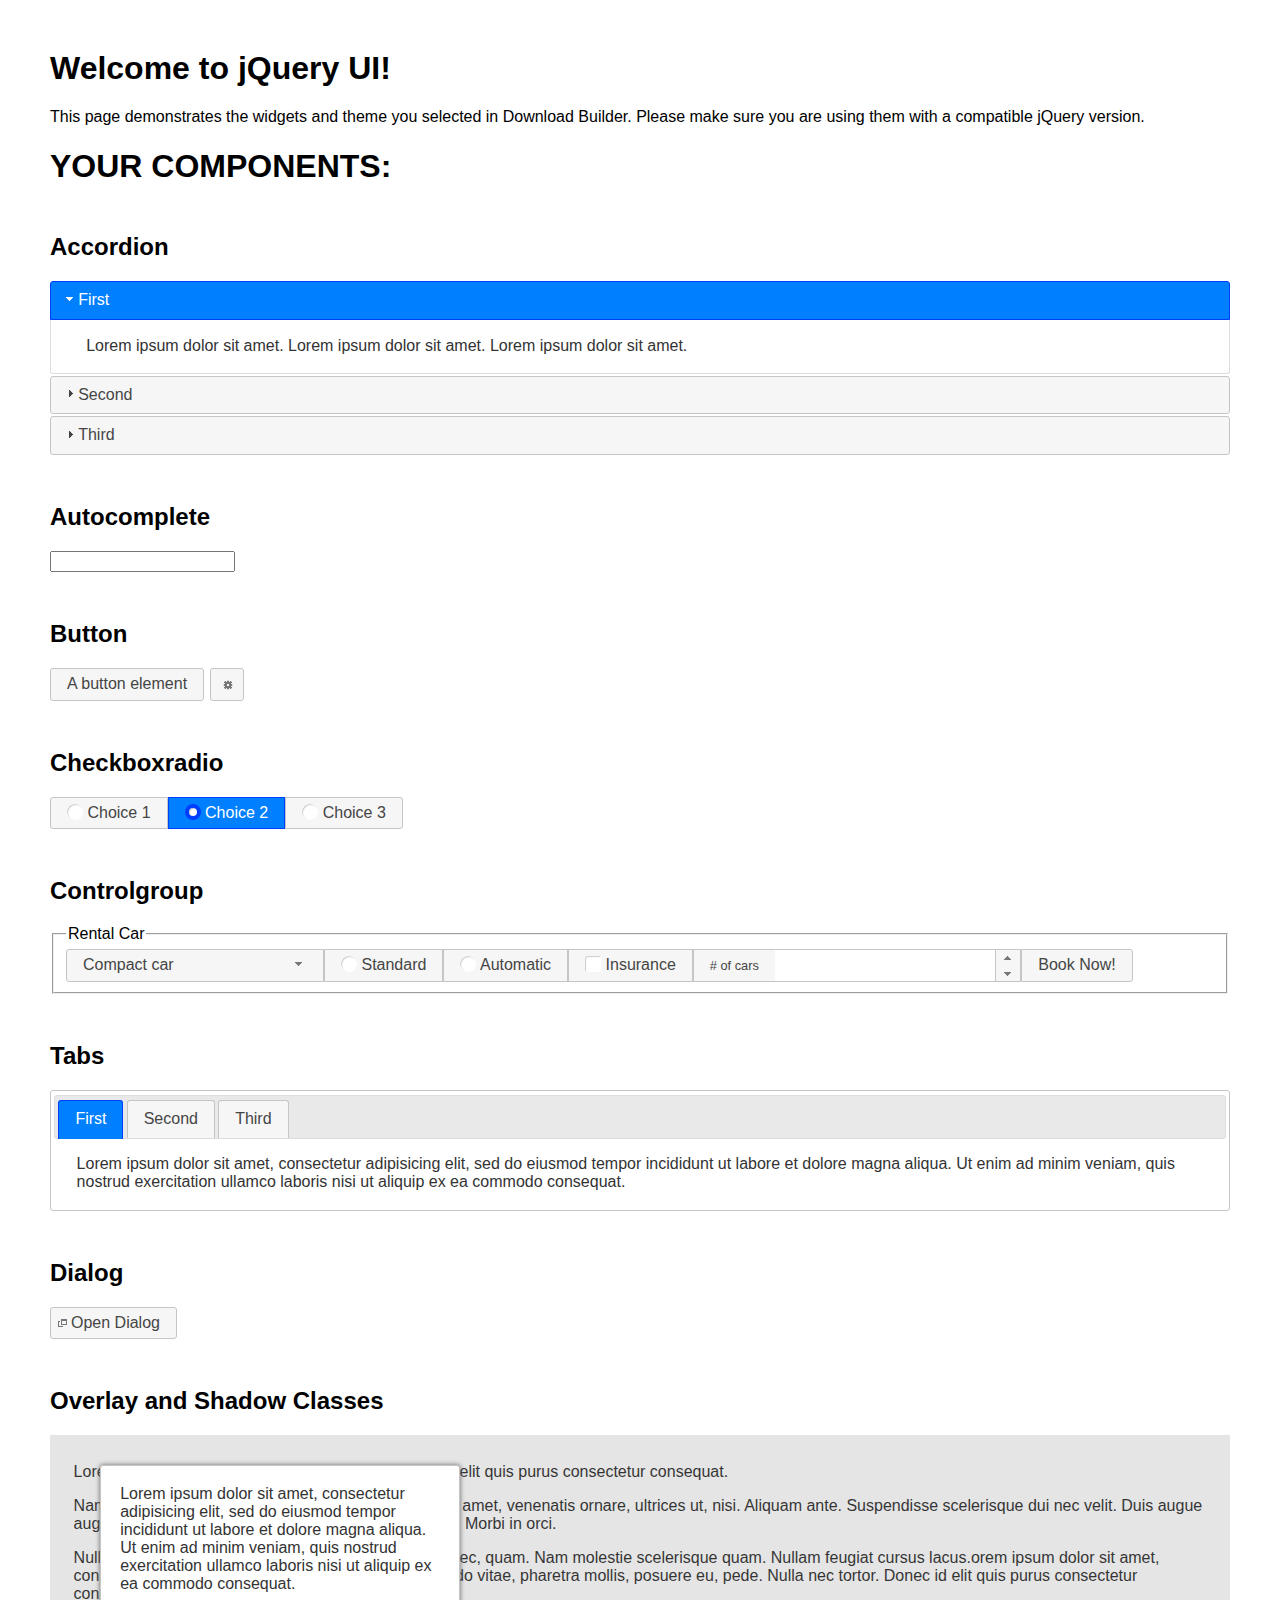
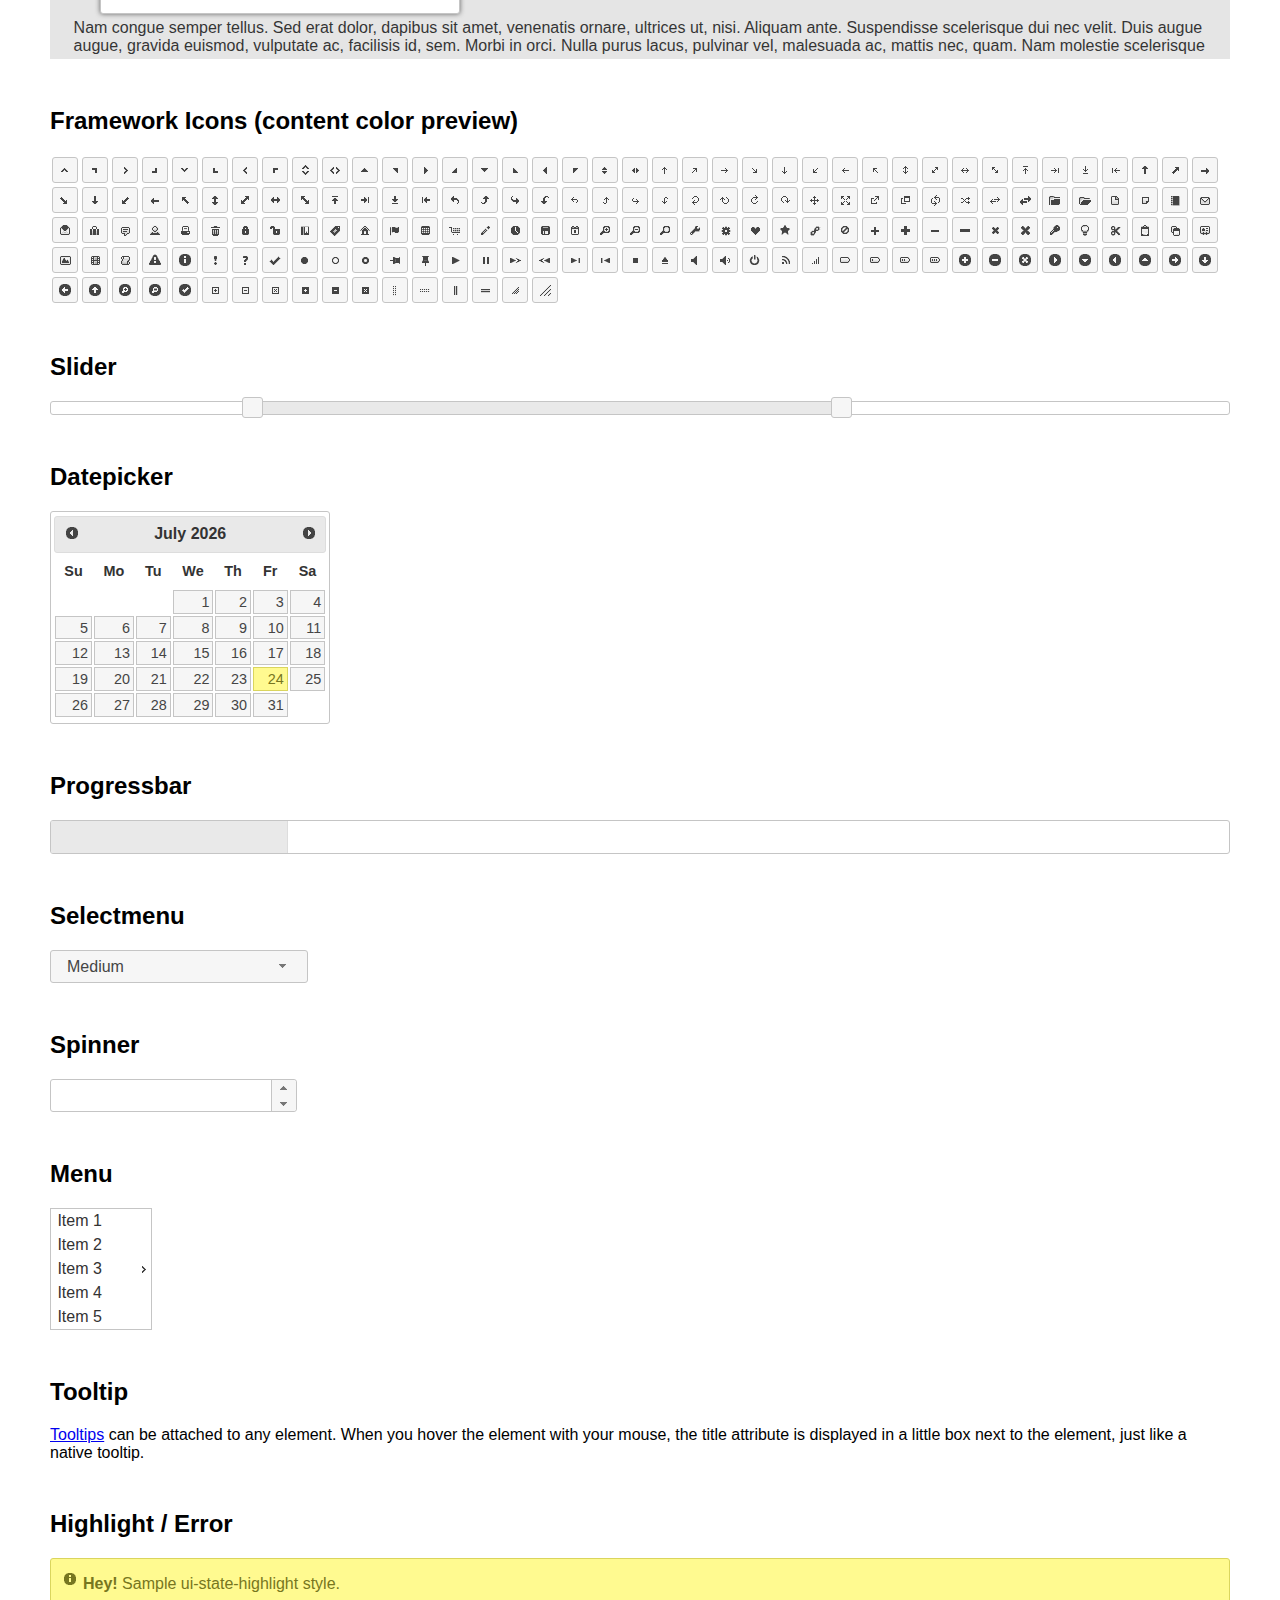
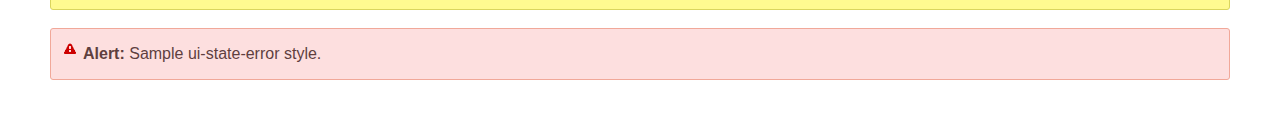
<file: assets/plugins/jquery-ui-1.12.1.custom/index.html>
<!doctype html>
<html lang="us">
<head>
	<meta charset="utf-8">
	<title>jQuery UI Example Page</title>
	<link href="jquery-ui.css" rel="stylesheet">
	<style>
	body{
		font-family: "Trebuchet MS", sans-serif;
		margin: 50px;
	}
	.demoHeaders {
		margin-top: 2em;
	}
	#dialog-link {
		padding: .4em 1em .4em 20px;
		text-decoration: none;
		position: relative;
	}
	#dialog-link span.ui-icon {
		margin: 0 5px 0 0;
		position: absolute;
		left: .2em;
		top: 50%;
		margin-top: -8px;
	}
	#icons {
		margin: 0;
		padding: 0;
	}
	#icons li {
		margin: 2px;
		position: relative;
		padding: 4px 0;
		cursor: pointer;
		float: left;
		list-style: none;
	}
	#icons span.ui-icon {
		float: left;
		margin: 0 4px;
	}
	.fakewindowcontain .ui-widget-overlay {
		position: absolute;
	}
	select {
		width: 200px;
	}
	</style>
</head>
<body>

<h1>Welcome to jQuery UI!</h1>

<div class="ui-widget">
	<p>This page demonstrates the widgets and theme you selected in Download Builder. Please make sure you are using them with a compatible jQuery version.</p>
</div>

<h1>YOUR COMPONENTS:</h1>


<!-- Accordion -->
<h2 class="demoHeaders">Accordion</h2>
<div id="accordion">
	<h3>First</h3>
	<div>Lorem ipsum dolor sit amet. Lorem ipsum dolor sit amet. Lorem ipsum dolor sit amet.</div>
	<h3>Second</h3>
	<div>Phasellus mattis tincidunt nibh.</div>
	<h3>Third</h3>
	<div>Nam dui erat, auctor a, dignissim quis.</div>
</div>



<!-- Autocomplete -->
<h2 class="demoHeaders">Autocomplete</h2>
<div>
	<input id="autocomplete" title="type &quot;a&quot;">
</div>



<!-- Button -->
<h2 class="demoHeaders">Button</h2>
<button id="button">A button element</button>
<button id="button-icon">An icon-only button</button>



<!-- Checkboxradio -->
<h2 class="demoHeaders">Checkboxradio</h2>
<form style="margin-top: 1em;">
	<div id="radioset">
		<input type="radio" id="radio1" name="radio"><label for="radio1">Choice 1</label>
		<input type="radio" id="radio2" name="radio" checked="checked"><label for="radio2">Choice 2</label>
		<input type="radio" id="radio3" name="radio"><label for="radio3">Choice 3</label>
	</div>
</form>



<!-- Controlgroup -->
<h2 class="demoHeaders">Controlgroup</h2>
<fieldset>
	<legend>Rental Car</legend>
	<div id="controlgroup">
		<select id="car-type">
			<option>Compact car</option>
			<option>Midsize car</option>
			<option>Full size car</option>
			<option>SUV</option>
			<option>Luxury</option>
			<option>Truck</option>
			<option>Van</option>
		</select>
		<label for="transmission-standard">Standard</label>
		<input type="radio" name="transmission" id="transmission-standard">
		<label for="transmission-automatic">Automatic</label>
		<input type="radio" name="transmission" id="transmission-automatic">
		<label for="insurance">Insurance</label>
		<input type="checkbox" name="insurance" id="insurance">
		<label for="horizontal-spinner" class="ui-controlgroup-label"># of cars</label>
		<input id="horizontal-spinner" class="ui-spinner-input">
		<button>Book Now!</button>
	</div>
</fieldset>



<!-- Tabs -->
<h2 class="demoHeaders">Tabs</h2>
<div id="tabs">
	<ul>
		<li><a href="#tabs-1">First</a></li>
		<li><a href="#tabs-2">Second</a></li>
		<li><a href="#tabs-3">Third</a></li>
	</ul>
	<div id="tabs-1">Lorem ipsum dolor sit amet, consectetur adipisicing elit, sed do eiusmod tempor incididunt ut labore et dolore magna aliqua. Ut enim ad minim veniam, quis nostrud exercitation ullamco laboris nisi ut aliquip ex ea commodo consequat.</div>
	<div id="tabs-2">Phasellus mattis tincidunt nibh. Cras orci urna, blandit id, pretium vel, aliquet ornare, felis. Maecenas scelerisque sem non nisl. Fusce sed lorem in enim dictum bibendum.</div>
	<div id="tabs-3">Nam dui erat, auctor a, dignissim quis, sollicitudin eu, felis. Pellentesque nisi urna, interdum eget, sagittis et, consequat vestibulum, lacus. Mauris porttitor ullamcorper augue.</div>
</div>



<h2 class="demoHeaders">Dialog</h2>
<p>
	<button id="dialog-link" class="ui-button ui-corner-all ui-widget">
		<span class="ui-icon ui-icon-newwin"></span>Open Dialog
	</button>
</p>

<h2 class="demoHeaders">Overlay and Shadow Classes</h2>
<div style="position: relative; width: 96%; height: 200px; padding:1% 2%; overflow:hidden;" class="fakewindowcontain">
	<p>Lorem ipsum dolor sit amet,  Nulla nec tortor. Donec id elit quis purus consectetur consequat. </p><p>Nam congue semper tellus. Sed erat dolor, dapibus sit amet, venenatis ornare, ultrices ut, nisi. Aliquam ante. Suspendisse scelerisque dui nec velit. Duis augue augue, gravida euismod, vulputate ac, facilisis id, sem. Morbi in orci. </p><p>Nulla purus lacus, pulvinar vel, malesuada ac, mattis nec, quam. Nam molestie scelerisque quam. Nullam feugiat cursus lacus.orem ipsum dolor sit amet, consectetur adipiscing elit. Donec libero risus, commodo vitae, pharetra mollis, posuere eu, pede. Nulla nec tortor. Donec id elit quis purus consectetur consequat. </p><p>Nam congue semper tellus. Sed erat dolor, dapibus sit amet, venenatis ornare, ultrices ut, nisi. Aliquam ante. Suspendisse scelerisque dui nec velit. Duis augue augue, gravida euismod, vulputate ac, facilisis id, sem. Morbi in orci. Nulla purus lacus, pulvinar vel, malesuada ac, mattis nec, quam. Nam molestie scelerisque quam. </p><p>Nullam feugiat cursus lacus.orem ipsum dolor sit amet, consectetur adipiscing elit. Donec libero risus, commodo vitae, pharetra mollis, posuere eu, pede. Nulla nec tortor. Donec id elit quis purus consectetur consequat. Nam congue semper tellus. Sed erat dolor, dapibus sit amet, venenatis ornare, ultrices ut, nisi. Aliquam ante. </p><p>Suspendisse scelerisque dui nec velit. Duis augue augue, gravida euismod, vulputate ac, facilisis id, sem. Morbi in orci. Nulla purus lacus, pulvinar vel, malesuada ac, mattis nec, quam. Nam molestie scelerisque quam. Nullam feugiat cursus lacus.orem ipsum dolor sit amet, consectetur adipiscing elit. Donec libero risus, commodo vitae, pharetra mollis, posuere eu, pede. Nulla nec tortor. Donec id elit quis purus consectetur consequat. Nam congue semper tellus. Sed erat dolor, dapibus sit amet, venenatis ornare, ultrices ut, nisi. </p>

	<!-- ui-dialog -->
	<div class="ui-widget-overlay ui-front"></div>
	<div style="position: absolute; width: 320px; left: 50px; top: 30px; padding: 1.2em" class="ui-widget ui-front ui-widget-content ui-corner-all ui-widget-shadow">
		Lorem ipsum dolor sit amet, consectetur adipisicing elit, sed do eiusmod tempor incididunt ut labore et dolore magna aliqua. Ut enim ad minim veniam, quis nostrud exercitation ullamco laboris nisi ut aliquip ex ea commodo consequat.
	</div>

</div>

<!-- ui-dialog -->
<div id="dialog" title="Dialog Title">
	<p>Lorem ipsum dolor sit amet, consectetur adipisicing elit, sed do eiusmod tempor incididunt ut labore et dolore magna aliqua. Ut enim ad minim veniam, quis nostrud exercitation ullamco laboris nisi ut aliquip ex ea commodo consequat.</p>
</div>



<h2 class="demoHeaders">Framework Icons (content color preview)</h2>
<ul id="icons" class="ui-widget ui-helper-clearfix">
	<li class="ui-state-default ui-corner-all" title=".ui-icon-caret-1-n"><span class="ui-icon ui-icon-caret-1-n"></span></li>
	<li class="ui-state-default ui-corner-all" title=".ui-icon-caret-1-ne"><span class="ui-icon ui-icon-caret-1-ne"></span></li>
	<li class="ui-state-default ui-corner-all" title=".ui-icon-caret-1-e"><span class="ui-icon ui-icon-caret-1-e"></span></li>
	<li class="ui-state-default ui-corner-all" title=".ui-icon-caret-1-se"><span class="ui-icon ui-icon-caret-1-se"></span></li>
	<li class="ui-state-default ui-corner-all" title=".ui-icon-caret-1-s"><span class="ui-icon ui-icon-caret-1-s"></span></li>
	<li class="ui-state-default ui-corner-all" title=".ui-icon-caret-1-sw"><span class="ui-icon ui-icon-caret-1-sw"></span></li>
	<li class="ui-state-default ui-corner-all" title=".ui-icon-caret-1-w"><span class="ui-icon ui-icon-caret-1-w"></span></li>
	<li class="ui-state-default ui-corner-all" title=".ui-icon-caret-1-nw"><span class="ui-icon ui-icon-caret-1-nw"></span></li>
	<li class="ui-state-default ui-corner-all" title=".ui-icon-caret-2-n-s"><span class="ui-icon ui-icon-caret-2-n-s"></span></li>
	<li class="ui-state-default ui-corner-all" title=".ui-icon-caret-2-e-w"><span class="ui-icon ui-icon-caret-2-e-w"></span></li>
	<li class="ui-state-default ui-corner-all" title=".ui-icon-triangle-1-n"><span class="ui-icon ui-icon-triangle-1-n"></span></li>
	<li class="ui-state-default ui-corner-all" title=".ui-icon-triangle-1-ne"><span class="ui-icon ui-icon-triangle-1-ne"></span></li>
	<li class="ui-state-default ui-corner-all" title=".ui-icon-triangle-1-e"><span class="ui-icon ui-icon-triangle-1-e"></span></li>
	<li class="ui-state-default ui-corner-all" title=".ui-icon-triangle-1-se"><span class="ui-icon ui-icon-triangle-1-se"></span></li>
	<li class="ui-state-default ui-corner-all" title=".ui-icon-triangle-1-s"><span class="ui-icon ui-icon-triangle-1-s"></span></li>
	<li class="ui-state-default ui-corner-all" title=".ui-icon-triangle-1-sw"><span class="ui-icon ui-icon-triangle-1-sw"></span></li>
	<li class="ui-state-default ui-corner-all" title=".ui-icon-triangle-1-w"><span class="ui-icon ui-icon-triangle-1-w"></span></li>
	<li class="ui-state-default ui-corner-all" title=".ui-icon-triangle-1-nw"><span class="ui-icon ui-icon-triangle-1-nw"></span></li>
	<li class="ui-state-default ui-corner-all" title=".ui-icon-triangle-2-n-s"><span class="ui-icon ui-icon-triangle-2-n-s"></span></li>
	<li class="ui-state-default ui-corner-all" title=".ui-icon-triangle-2-e-w"><span class="ui-icon ui-icon-triangle-2-e-w"></span></li>
	<li class="ui-state-default ui-corner-all" title=".ui-icon-arrow-1-n"><span class="ui-icon ui-icon-arrow-1-n"></span></li>
	<li class="ui-state-default ui-corner-all" title=".ui-icon-arrow-1-ne"><span class="ui-icon ui-icon-arrow-1-ne"></span></li>
	<li class="ui-state-default ui-corner-all" title=".ui-icon-arrow-1-e"><span class="ui-icon ui-icon-arrow-1-e"></span></li>
	<li class="ui-state-default ui-corner-all" title=".ui-icon-arrow-1-se"><span class="ui-icon ui-icon-arrow-1-se"></span></li>
	<li class="ui-state-default ui-corner-all" title=".ui-icon-arrow-1-s"><span class="ui-icon ui-icon-arrow-1-s"></span></li>
	<li class="ui-state-default ui-corner-all" title=".ui-icon-arrow-1-sw"><span class="ui-icon ui-icon-arrow-1-sw"></span></li>
	<li class="ui-state-default ui-corner-all" title=".ui-icon-arrow-1-w"><span class="ui-icon ui-icon-arrow-1-w"></span></li>
	<li class="ui-state-default ui-corner-all" title=".ui-icon-arrow-1-nw"><span class="ui-icon ui-icon-arrow-1-nw"></span></li>
	<li class="ui-state-default ui-corner-all" title=".ui-icon-arrow-2-n-s"><span class="ui-icon ui-icon-arrow-2-n-s"></span></li>
	<li class="ui-state-default ui-corner-all" title=".ui-icon-arrow-2-ne-sw"><span class="ui-icon ui-icon-arrow-2-ne-sw"></span></li>
	<li class="ui-state-default ui-corner-all" title=".ui-icon-arrow-2-e-w"><span class="ui-icon ui-icon-arrow-2-e-w"></span></li>
	<li class="ui-state-default ui-corner-all" title=".ui-icon-arrow-2-se-nw"><span class="ui-icon ui-icon-arrow-2-se-nw"></span></li>
	<li class="ui-state-default ui-corner-all" title=".ui-icon-arrowstop-1-n"><span class="ui-icon ui-icon-arrowstop-1-n"></span></li>
	<li class="ui-state-default ui-corner-all" title=".ui-icon-arrowstop-1-e"><span class="ui-icon ui-icon-arrowstop-1-e"></span></li>
	<li class="ui-state-default ui-corner-all" title=".ui-icon-arrowstop-1-s"><span class="ui-icon ui-icon-arrowstop-1-s"></span></li>
	<li class="ui-state-default ui-corner-all" title=".ui-icon-arrowstop-1-w"><span class="ui-icon ui-icon-arrowstop-1-w"></span></li>
	<li class="ui-state-default ui-corner-all" title=".ui-icon-arrowthick-1-n"><span class="ui-icon ui-icon-arrowthick-1-n"></span></li>
	<li class="ui-state-default ui-corner-all" title=".ui-icon-arrowthick-1-ne"><span class="ui-icon ui-icon-arrowthick-1-ne"></span></li>
	<li class="ui-state-default ui-corner-all" title=".ui-icon-arrowthick-1-e"><span class="ui-icon ui-icon-arrowthick-1-e"></span></li>
	<li class="ui-state-default ui-corner-all" title=".ui-icon-arrowthick-1-se"><span class="ui-icon ui-icon-arrowthick-1-se"></span></li>
	<li class="ui-state-default ui-corner-all" title=".ui-icon-arrowthick-1-s"><span class="ui-icon ui-icon-arrowthick-1-s"></span></li>
	<li class="ui-state-default ui-corner-all" title=".ui-icon-arrowthick-1-sw"><span class="ui-icon ui-icon-arrowthick-1-sw"></span></li>
	<li class="ui-state-default ui-corner-all" title=".ui-icon-arrowthick-1-w"><span class="ui-icon ui-icon-arrowthick-1-w"></span></li>
	<li class="ui-state-default ui-corner-all" title=".ui-icon-arrowthick-1-nw"><span class="ui-icon ui-icon-arrowthick-1-nw"></span></li>
	<li class="ui-state-default ui-corner-all" title=".ui-icon-arrowthick-2-n-s"><span class="ui-icon ui-icon-arrowthick-2-n-s"></span></li>
	<li class="ui-state-default ui-corner-all" title=".ui-icon-arrowthick-2-ne-sw"><span class="ui-icon ui-icon-arrowthick-2-ne-sw"></span></li>
	<li class="ui-state-default ui-corner-all" title=".ui-icon-arrowthick-2-e-w"><span class="ui-icon ui-icon-arrowthick-2-e-w"></span></li>
	<li class="ui-state-default ui-corner-all" title=".ui-icon-arrowthick-2-se-nw"><span class="ui-icon ui-icon-arrowthick-2-se-nw"></span></li>
	<li class="ui-state-default ui-corner-all" title=".ui-icon-arrowthickstop-1-n"><span class="ui-icon ui-icon-arrowthickstop-1-n"></span></li>
	<li class="ui-state-default ui-corner-all" title=".ui-icon-arrowthickstop-1-e"><span class="ui-icon ui-icon-arrowthickstop-1-e"></span></li>
	<li class="ui-state-default ui-corner-all" title=".ui-icon-arrowthickstop-1-s"><span class="ui-icon ui-icon-arrowthickstop-1-s"></span></li>
	<li class="ui-state-default ui-corner-all" title=".ui-icon-arrowthickstop-1-w"><span class="ui-icon ui-icon-arrowthickstop-1-w"></span></li>
	<li class="ui-state-default ui-corner-all" title=".ui-icon-arrowreturnthick-1-w"><span class="ui-icon ui-icon-arrowreturnthick-1-w"></span></li>
	<li class="ui-state-default ui-corner-all" title=".ui-icon-arrowreturnthick-1-n"><span class="ui-icon ui-icon-arrowreturnthick-1-n"></span></li>
	<li class="ui-state-default ui-corner-all" title=".ui-icon-arrowreturnthick-1-e"><span class="ui-icon ui-icon-arrowreturnthick-1-e"></span></li>
	<li class="ui-state-default ui-corner-all" title=".ui-icon-arrowreturnthick-1-s"><span class="ui-icon ui-icon-arrowreturnthick-1-s"></span></li>
	<li class="ui-state-default ui-corner-all" title=".ui-icon-arrowreturn-1-w"><span class="ui-icon ui-icon-arrowreturn-1-w"></span></li>
	<li class="ui-state-default ui-corner-all" title=".ui-icon-arrowreturn-1-n"><span class="ui-icon ui-icon-arrowreturn-1-n"></span></li>
	<li class="ui-state-default ui-corner-all" title=".ui-icon-arrowreturn-1-e"><span class="ui-icon ui-icon-arrowreturn-1-e"></span></li>
	<li class="ui-state-default ui-corner-all" title=".ui-icon-arrowreturn-1-s"><span class="ui-icon ui-icon-arrowreturn-1-s"></span></li>
	<li class="ui-state-default ui-corner-all" title=".ui-icon-arrowrefresh-1-w"><span class="ui-icon ui-icon-arrowrefresh-1-w"></span></li>
	<li class="ui-state-default ui-corner-all" title=".ui-icon-arrowrefresh-1-n"><span class="ui-icon ui-icon-arrowrefresh-1-n"></span></li>
	<li class="ui-state-default ui-corner-all" title=".ui-icon-arrowrefresh-1-e"><span class="ui-icon ui-icon-arrowrefresh-1-e"></span></li>
	<li class="ui-state-default ui-corner-all" title=".ui-icon-arrowrefresh-1-s"><span class="ui-icon ui-icon-arrowrefresh-1-s"></span></li>
	<li class="ui-state-default ui-corner-all" title=".ui-icon-arrow-4"><span class="ui-icon ui-icon-arrow-4"></span></li>
	<li class="ui-state-default ui-corner-all" title=".ui-icon-arrow-4-diag"><span class="ui-icon ui-icon-arrow-4-diag"></span></li>
	<li class="ui-state-default ui-corner-all" title=".ui-icon-extlink"><span class="ui-icon ui-icon-extlink"></span></li>
	<li class="ui-state-default ui-corner-all" title=".ui-icon-newwin"><span class="ui-icon ui-icon-newwin"></span></li>
	<li class="ui-state-default ui-corner-all" title=".ui-icon-refresh"><span class="ui-icon ui-icon-refresh"></span></li>
	<li class="ui-state-default ui-corner-all" title=".ui-icon-shuffle"><span class="ui-icon ui-icon-shuffle"></span></li>
	<li class="ui-state-default ui-corner-all" title=".ui-icon-transfer-e-w"><span class="ui-icon ui-icon-transfer-e-w"></span></li>
	<li class="ui-state-default ui-corner-all" title=".ui-icon-transferthick-e-w"><span class="ui-icon ui-icon-transferthick-e-w"></span></li>
	<li class="ui-state-default ui-corner-all" title=".ui-icon-folder-collapsed"><span class="ui-icon ui-icon-folder-collapsed"></span></li>
	<li class="ui-state-default ui-corner-all" title=".ui-icon-folder-open"><span class="ui-icon ui-icon-folder-open"></span></li>
	<li class="ui-state-default ui-corner-all" title=".ui-icon-document"><span class="ui-icon ui-icon-document"></span></li>
	<li class="ui-state-default ui-corner-all" title=".ui-icon-document-b"><span class="ui-icon ui-icon-document-b"></span></li>
	<li class="ui-state-default ui-corner-all" title=".ui-icon-note"><span class="ui-icon ui-icon-note"></span></li>
	<li class="ui-state-default ui-corner-all" title=".ui-icon-mail-closed"><span class="ui-icon ui-icon-mail-closed"></span></li>
	<li class="ui-state-default ui-corner-all" title=".ui-icon-mail-open"><span class="ui-icon ui-icon-mail-open"></span></li>
	<li class="ui-state-default ui-corner-all" title=".ui-icon-suitcase"><span class="ui-icon ui-icon-suitcase"></span></li>
	<li class="ui-state-default ui-corner-all" title=".ui-icon-comment"><span class="ui-icon ui-icon-comment"></span></li>
	<li class="ui-state-default ui-corner-all" title=".ui-icon-person"><span class="ui-icon ui-icon-person"></span></li>
	<li class="ui-state-default ui-corner-all" title=".ui-icon-print"><span class="ui-icon ui-icon-print"></span></li>
	<li class="ui-state-default ui-corner-all" title=".ui-icon-trash"><span class="ui-icon ui-icon-trash"></span></li>
	<li class="ui-state-default ui-corner-all" title=".ui-icon-locked"><span class="ui-icon ui-icon-locked"></span></li>
	<li class="ui-state-default ui-corner-all" title=".ui-icon-unlocked"><span class="ui-icon ui-icon-unlocked"></span></li>
	<li class="ui-state-default ui-corner-all" title=".ui-icon-bookmark"><span class="ui-icon ui-icon-bookmark"></span></li>
	<li class="ui-state-default ui-corner-all" title=".ui-icon-tag"><span class="ui-icon ui-icon-tag"></span></li>
	<li class="ui-state-default ui-corner-all" title=".ui-icon-home"><span class="ui-icon ui-icon-home"></span></li>
	<li class="ui-state-default ui-corner-all" title=".ui-icon-flag"><span class="ui-icon ui-icon-flag"></span></li>
	<li class="ui-state-default ui-corner-all" title=".ui-icon-calculator"><span class="ui-icon ui-icon-calculator"></span></li>
	<li class="ui-state-default ui-corner-all" title=".ui-icon-cart"><span class="ui-icon ui-icon-cart"></span></li>
	<li class="ui-state-default ui-corner-all" title=".ui-icon-pencil"><span class="ui-icon ui-icon-pencil"></span></li>
	<li class="ui-state-default ui-corner-all" title=".ui-icon-clock"><span class="ui-icon ui-icon-clock"></span></li>
	<li class="ui-state-default ui-corner-all" title=".ui-icon-disk"><span class="ui-icon ui-icon-disk"></span></li>
	<li class="ui-state-default ui-corner-all" title=".ui-icon-calendar"><span class="ui-icon ui-icon-calendar"></span></li>
	<li class="ui-state-default ui-corner-all" title=".ui-icon-zoomin"><span class="ui-icon ui-icon-zoomin"></span></li>
	<li class="ui-state-default ui-corner-all" title=".ui-icon-zoomout"><span class="ui-icon ui-icon-zoomout"></span></li>
	<li class="ui-state-default ui-corner-all" title=".ui-icon-search"><span class="ui-icon ui-icon-search"></span></li>
	<li class="ui-state-default ui-corner-all" title=".ui-icon-wrench"><span class="ui-icon ui-icon-wrench"></span></li>
	<li class="ui-state-default ui-corner-all" title=".ui-icon-gear"><span class="ui-icon ui-icon-gear"></span></li>
	<li class="ui-state-default ui-corner-all" title=".ui-icon-heart"><span class="ui-icon ui-icon-heart"></span></li>
	<li class="ui-state-default ui-corner-all" title=".ui-icon-star"><span class="ui-icon ui-icon-star"></span></li>
	<li class="ui-state-default ui-corner-all" title=".ui-icon-link"><span class="ui-icon ui-icon-link"></span></li>
	<li class="ui-state-default ui-corner-all" title=".ui-icon-cancel"><span class="ui-icon ui-icon-cancel"></span></li>
	<li class="ui-state-default ui-corner-all" title=".ui-icon-plus"><span class="ui-icon ui-icon-plus"></span></li>
	<li class="ui-state-default ui-corner-all" title=".ui-icon-plusthick"><span class="ui-icon ui-icon-plusthick"></span></li>
	<li class="ui-state-default ui-corner-all" title=".ui-icon-minus"><span class="ui-icon ui-icon-minus"></span></li>
	<li class="ui-state-default ui-corner-all" title=".ui-icon-minusthick"><span class="ui-icon ui-icon-minusthick"></span></li>
	<li class="ui-state-default ui-corner-all" title=".ui-icon-close"><span class="ui-icon ui-icon-close"></span></li>
	<li class="ui-state-default ui-corner-all" title=".ui-icon-closethick"><span class="ui-icon ui-icon-closethick"></span></li>
	<li class="ui-state-default ui-corner-all" title=".ui-icon-key"><span class="ui-icon ui-icon-key"></span></li>
	<li class="ui-state-default ui-corner-all" title=".ui-icon-lightbulb"><span class="ui-icon ui-icon-lightbulb"></span></li>
	<li class="ui-state-default ui-corner-all" title=".ui-icon-scissors"><span class="ui-icon ui-icon-scissors"></span></li>
	<li class="ui-state-default ui-corner-all" title=".ui-icon-clipboard"><span class="ui-icon ui-icon-clipboard"></span></li>
	<li class="ui-state-default ui-corner-all" title=".ui-icon-copy"><span class="ui-icon ui-icon-copy"></span></li>
	<li class="ui-state-default ui-corner-all" title=".ui-icon-contact"><span class="ui-icon ui-icon-contact"></span></li>
	<li class="ui-state-default ui-corner-all" title=".ui-icon-image"><span class="ui-icon ui-icon-image"></span></li>
	<li class="ui-state-default ui-corner-all" title=".ui-icon-video"><span class="ui-icon ui-icon-video"></span></li>
	<li class="ui-state-default ui-corner-all" title=".ui-icon-script"><span class="ui-icon ui-icon-script"></span></li>
	<li class="ui-state-default ui-corner-all" title=".ui-icon-alert"><span class="ui-icon ui-icon-alert"></span></li>
	<li class="ui-state-default ui-corner-all" title=".ui-icon-info"><span class="ui-icon ui-icon-info"></span></li>
	<li class="ui-state-default ui-corner-all" title=".ui-icon-notice"><span class="ui-icon ui-icon-notice"></span></li>
	<li class="ui-state-default ui-corner-all" title=".ui-icon-help"><span class="ui-icon ui-icon-help"></span></li>
	<li class="ui-state-default ui-corner-all" title=".ui-icon-check"><span class="ui-icon ui-icon-check"></span></li>
	<li class="ui-state-default ui-corner-all" title=".ui-icon-bullet"><span class="ui-icon ui-icon-bullet"></span></li>
	<li class="ui-state-default ui-corner-all" title=".ui-icon-radio-off"><span class="ui-icon ui-icon-radio-off"></span></li>
	<li class="ui-state-default ui-corner-all" title=".ui-icon-radio-on"><span class="ui-icon ui-icon-radio-on"></span></li>
	<li class="ui-state-default ui-corner-all" title=".ui-icon-pin-w"><span class="ui-icon ui-icon-pin-w"></span></li>
	<li class="ui-state-default ui-corner-all" title=".ui-icon-pin-s"><span class="ui-icon ui-icon-pin-s"></span></li>
	<li class="ui-state-default ui-corner-all" title=".ui-icon-play"><span class="ui-icon ui-icon-play"></span></li>
	<li class="ui-state-default ui-corner-all" title=".ui-icon-pause"><span class="ui-icon ui-icon-pause"></span></li>
	<li class="ui-state-default ui-corner-all" title=".ui-icon-seek-next"><span class="ui-icon ui-icon-seek-next"></span></li>
	<li class="ui-state-default ui-corner-all" title=".ui-icon-seek-prev"><span class="ui-icon ui-icon-seek-prev"></span></li>
	<li class="ui-state-default ui-corner-all" title=".ui-icon-seek-end"><span class="ui-icon ui-icon-seek-end"></span></li>
	<li class="ui-state-default ui-corner-all" title=".ui-icon-seek-first"><span class="ui-icon ui-icon-seek-first"></span></li>
	<li class="ui-state-default ui-corner-all" title=".ui-icon-stop"><span class="ui-icon ui-icon-stop"></span></li>
	<li class="ui-state-default ui-corner-all" title=".ui-icon-eject"><span class="ui-icon ui-icon-eject"></span></li>
	<li class="ui-state-default ui-corner-all" title=".ui-icon-volume-off"><span class="ui-icon ui-icon-volume-off"></span></li>
	<li class="ui-state-default ui-corner-all" title=".ui-icon-volume-on"><span class="ui-icon ui-icon-volume-on"></span></li>
	<li class="ui-state-default ui-corner-all" title=".ui-icon-power"><span class="ui-icon ui-icon-power"></span></li>
	<li class="ui-state-default ui-corner-all" title=".ui-icon-signal-diag"><span class="ui-icon ui-icon-signal-diag"></span></li>
	<li class="ui-state-default ui-corner-all" title=".ui-icon-signal"><span class="ui-icon ui-icon-signal"></span></li>
	<li class="ui-state-default ui-corner-all" title=".ui-icon-battery-0"><span class="ui-icon ui-icon-battery-0"></span></li>
	<li class="ui-state-default ui-corner-all" title=".ui-icon-battery-1"><span class="ui-icon ui-icon-battery-1"></span></li>
	<li class="ui-state-default ui-corner-all" title=".ui-icon-battery-2"><span class="ui-icon ui-icon-battery-2"></span></li>
	<li class="ui-state-default ui-corner-all" title=".ui-icon-battery-3"><span class="ui-icon ui-icon-battery-3"></span></li>
	<li class="ui-state-default ui-corner-all" title=".ui-icon-circle-plus"><span class="ui-icon ui-icon-circle-plus"></span></li>
	<li class="ui-state-default ui-corner-all" title=".ui-icon-circle-minus"><span class="ui-icon ui-icon-circle-minus"></span></li>
	<li class="ui-state-default ui-corner-all" title=".ui-icon-circle-close"><span class="ui-icon ui-icon-circle-close"></span></li>
	<li class="ui-state-default ui-corner-all" title=".ui-icon-circle-triangle-e"><span class="ui-icon ui-icon-circle-triangle-e"></span></li>
	<li class="ui-state-default ui-corner-all" title=".ui-icon-circle-triangle-s"><span class="ui-icon ui-icon-circle-triangle-s"></span></li>
	<li class="ui-state-default ui-corner-all" title=".ui-icon-circle-triangle-w"><span class="ui-icon ui-icon-circle-triangle-w"></span></li>
	<li class="ui-state-default ui-corner-all" title=".ui-icon-circle-triangle-n"><span class="ui-icon ui-icon-circle-triangle-n"></span></li>
	<li class="ui-state-default ui-corner-all" title=".ui-icon-circle-arrow-e"><span class="ui-icon ui-icon-circle-arrow-e"></span></li>
	<li class="ui-state-default ui-corner-all" title=".ui-icon-circle-arrow-s"><span class="ui-icon ui-icon-circle-arrow-s"></span></li>
	<li class="ui-state-default ui-corner-all" title=".ui-icon-circle-arrow-w"><span class="ui-icon ui-icon-circle-arrow-w"></span></li>
	<li class="ui-state-default ui-corner-all" title=".ui-icon-circle-arrow-n"><span class="ui-icon ui-icon-circle-arrow-n"></span></li>
	<li class="ui-state-default ui-corner-all" title=".ui-icon-circle-zoomin"><span class="ui-icon ui-icon-circle-zoomin"></span></li>
	<li class="ui-state-default ui-corner-all" title=".ui-icon-circle-zoomout"><span class="ui-icon ui-icon-circle-zoomout"></span></li>
	<li class="ui-state-default ui-corner-all" title=".ui-icon-circle-check"><span class="ui-icon ui-icon-circle-check"></span></li>
	<li class="ui-state-default ui-corner-all" title=".ui-icon-circlesmall-plus"><span class="ui-icon ui-icon-circlesmall-plus"></span></li>
	<li class="ui-state-default ui-corner-all" title=".ui-icon-circlesmall-minus"><span class="ui-icon ui-icon-circlesmall-minus"></span></li>
	<li class="ui-state-default ui-corner-all" title=".ui-icon-circlesmall-close"><span class="ui-icon ui-icon-circlesmall-close"></span></li>
	<li class="ui-state-default ui-corner-all" title=".ui-icon-squaresmall-plus"><span class="ui-icon ui-icon-squaresmall-plus"></span></li>
	<li class="ui-state-default ui-corner-all" title=".ui-icon-squaresmall-minus"><span class="ui-icon ui-icon-squaresmall-minus"></span></li>
	<li class="ui-state-default ui-corner-all" title=".ui-icon-squaresmall-close"><span class="ui-icon ui-icon-squaresmall-close"></span></li>
	<li class="ui-state-default ui-corner-all" title=".ui-icon-grip-dotted-vertical"><span class="ui-icon ui-icon-grip-dotted-vertical"></span></li>
	<li class="ui-state-default ui-corner-all" title=".ui-icon-grip-dotted-horizontal"><span class="ui-icon ui-icon-grip-dotted-horizontal"></span></li>
	<li class="ui-state-default ui-corner-all" title=".ui-icon-grip-solid-vertical"><span class="ui-icon ui-icon-grip-solid-vertical"></span></li>
	<li class="ui-state-default ui-corner-all" title=".ui-icon-grip-solid-horizontal"><span class="ui-icon ui-icon-grip-solid-horizontal"></span></li>
	<li class="ui-state-default ui-corner-all" title=".ui-icon-gripsmall-diagonal-se"><span class="ui-icon ui-icon-gripsmall-diagonal-se"></span></li>
	<li class="ui-state-default ui-corner-all" title=".ui-icon-grip-diagonal-se"><span class="ui-icon ui-icon-grip-diagonal-se"></span></li>
</ul>


<!-- Slider -->
<h2 class="demoHeaders">Slider</h2>
<div id="slider"></div>



<!-- Datepicker -->
<h2 class="demoHeaders">Datepicker</h2>
<div id="datepicker"></div>



<!-- Progressbar -->
<h2 class="demoHeaders">Progressbar</h2>
<div id="progressbar"></div>



<!-- Progressbar -->
<h2 class="demoHeaders">Selectmenu</h2>
<select id="selectmenu">
	<option>Slower</option>
	<option>Slow</option>
	<option selected="selected">Medium</option>
	<option>Fast</option>
	<option>Faster</option>
</select>



<!-- Spinner -->
<h2 class="demoHeaders">Spinner</h2>
<input id="spinner">



<!-- Menu -->
<h2 class="demoHeaders">Menu</h2>
<ul style="width:100px;" id="menu">
	<li><div>Item 1</div></li>
	<li><div>Item 2</div></li>
	<li><div>Item 3</div>
		<ul>
			<li><div>Item 3-1</div></li>
			<li><div>Item 3-2</div></li>
			<li><div>Item 3-3</div></li>
			<li><div>Item 3-4</div></li>
			<li><div>Item 3-5</div></li>
		</ul>
	</li>
	<li><div>Item 4</div></li>
	<li><div>Item 5</div></li>
</ul>



<!-- Tooltip -->
<h2 class="demoHeaders">Tooltip</h2>
<p id="tooltip">
	<a href="javascript:void(0)" title="That&apos;s what this widget is">Tooltips</a> can be attached to any element. When you hover
the element with your mouse, the title attribute is displayed in a little box next to the element, just like a native tooltip.
</p>


<!-- Highlight / Error -->
<h2 class="demoHeaders">Highlight / Error</h2>
<div class="ui-widget">
	<div class="ui-state-highlight ui-corner-all" style="margin-top: 20px; padding: 0 .7em;">
		<p><span class="ui-icon ui-icon-info" style="float: left; margin-right: .3em;"></span>
		<strong>Hey!</strong> Sample ui-state-highlight style.</p>
	</div>
</div>
<br>
<div class="ui-widget">
	<div class="ui-state-error ui-corner-all" style="padding: 0 .7em;">
		<p><span class="ui-icon ui-icon-alert" style="float: left; margin-right: .3em;"></span>
		<strong>Alert:</strong> Sample ui-state-error style.</p>
	</div>
</div>

<script src="external/jquery/jquery.js"></script>
<script src="jquery-ui.js"></script>
<script>

$( "#accordion" ).accordion();



var availableTags = [
	"ActionScript",
	"AppleScript",
	"Asp",
	"BASIC",
	"C",
	"C++",
	"Clojure",
	"COBOL",
	"ColdFusion",
	"Erlang",
	"Fortran",
	"Groovy",
	"Haskell",
	"Java",
	"JavaScript",
	"Lisp",
	"Perl",
	"PHP",
	"Python",
	"Ruby",
	"Scala",
	"Scheme"
];
$( "#autocomplete" ).autocomplete({
	source: availableTags
});



$( "#button" ).button();
$( "#button-icon" ).button({
	icon: "ui-icon-gear",
	showLabel: false
});



$( "#radioset" ).buttonset();



$( "#controlgroup" ).controlgroup();



$( "#tabs" ).tabs();



$( "#dialog" ).dialog({
	autoOpen: false,
	width: 400,
	buttons: [
		{
			text: "Ok",
			click: function() {
				$( this ).dialog( "close" );
			}
		},
		{
			text: "Cancel",
			click: function() {
				$( this ).dialog( "close" );
			}
		}
	]
});

// Link to open the dialog
$( "#dialog-link" ).click(function( event ) {
	$( "#dialog" ).dialog( "open" );
	event.preventDefault();
});



$( "#datepicker" ).datepicker({
	inline: true
});



$( "#slider" ).slider({
	range: true,
	values: [ 17, 67 ]
});



$( "#progressbar" ).progressbar({
	value: 20
});



$( "#spinner" ).spinner();



$( "#menu" ).menu();



$( "#tooltip" ).tooltip();



$( "#selectmenu" ).selectmenu();


// Hover states on the static widgets
$( "#dialog-link, #icons li" ).hover(
	function() {
		$( this ).addClass( "ui-state-hover" );
	},
	function() {
		$( this ).removeClass( "ui-state-hover" );
	}
);
</script>
</body>
</html>
</file>
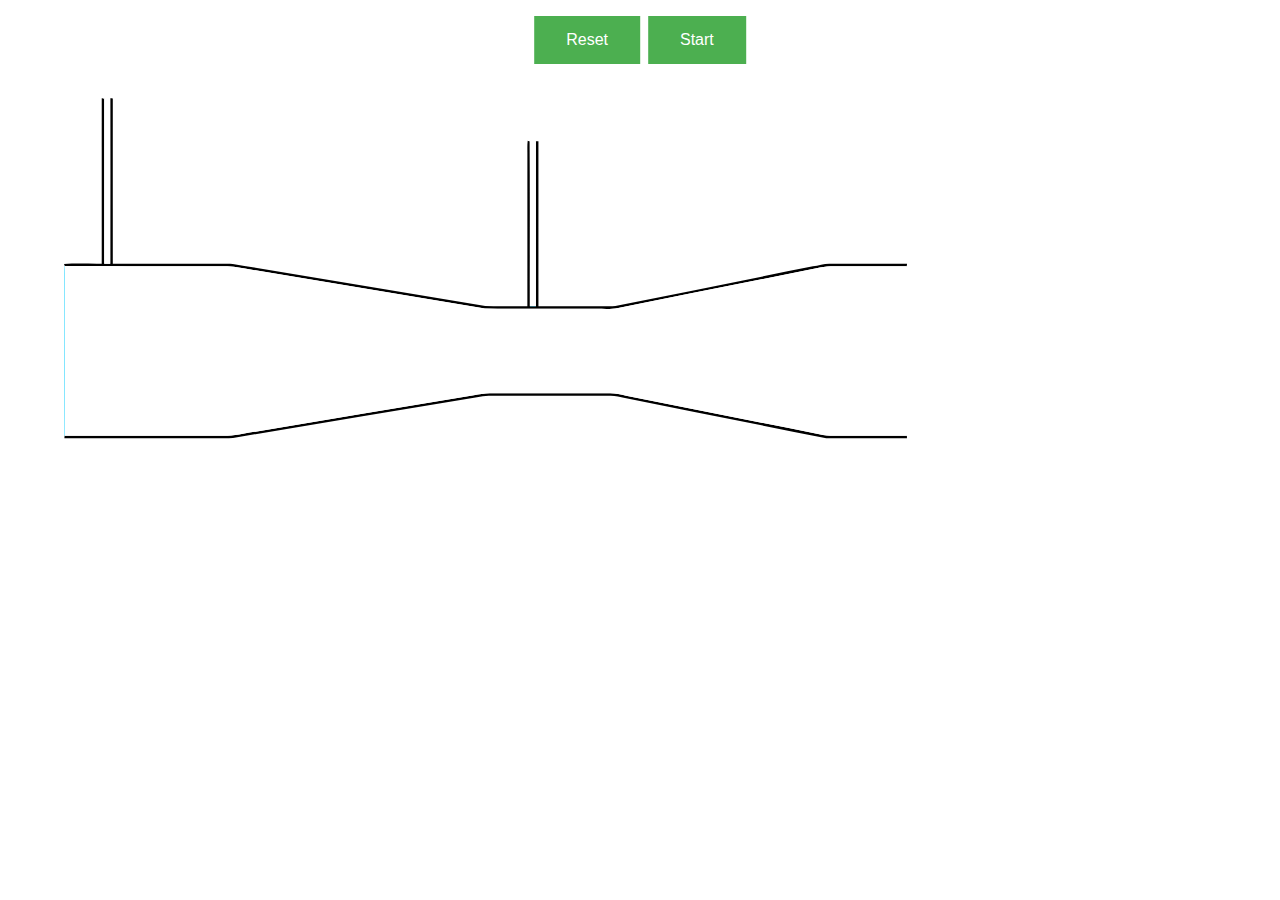
<file: round-template/experiment/simulation/index.html>
<!DOCTYPE html><html><head>
	<link rel="stylesheet" href="./css/main.css">
</head>
<body>
	<div class="container">
		<div class="center">
		  <button class="button" id="resetbutton" type="button" onclick="resetEverything()">
			Reset
		  </button>
		  <button class="button" id="startbutton" type="button" onclick="startAn()">
			Start
		  </button>
		</div>
	  </div>
	<svg viewBox="0 0 928 435" version="1.1" xmlns="http://www.w3.org/2000/svg">
	<g id="#ffffffff">
	<path fill="#ffffff" opacity="1.00" d=" M 0.00 0.00 L 928.00 0.00 L 928.00 435.00 L 0.00 435.00 L 0.00 0.00 M 68.82 36.83 C 68.79 77.33 68.83 117.84 68.81 158.35 C 59.58 158.44 50.34 158.10 41.12 158.53 L 41.69 160.11 C 41.50 162.43 41.47 164.76 41.49 167.09 C 41.55 206.29 41.43 245.50 41.55 284.71 L 41.40 286.51 C 80.61 286.64 119.82 286.51 159.03 286.58 C 161.08 286.58 163.13 286.58 165.17 286.30 C 224.89 276.34 284.61 266.37 344.33 256.41 C 347.19 255.94 350.04 255.30 352.95 255.29 C 382.64 255.27 412.32 255.31 442.01 255.27 C 445.73 255.17 449.32 256.29 452.95 256.95 C 502.22 266.75 551.45 276.78 600.75 286.44 C 620.49 286.73 640.25 286.46 660.00 286.58 C 659.98 286.10 659.95 285.16 659.93 284.68 C 660.09 265.12 659.95 245.55 660.00 225.98 C 659.87 204.04 660.26 182.09 659.80 160.16 C 659.88 159.70 660.02 158.77 660.09 158.31 C 641.06 158.37 622.02 158.33 602.98 158.33 C 598.90 158.38 594.97 159.65 590.98 160.32 C 542.63 170.00 494.28 179.68 445.93 189.35 C 443.31 189.78 440.64 189.59 438.01 189.61 C 421.82 189.61 405.63 189.62 389.44 189.61 C 389.43 149.23 389.46 108.85 389.43 68.47 C 388.96 68.48 388.03 68.48 387.56 68.49 C 386.06 68.53 384.56 68.59 383.07 68.70 L 381.55 68.08 C 381.18 71.01 381.31 73.97 381.32 76.92 C 381.31 114.49 381.32 152.05 381.31 189.61 C 371.01 189.51 360.69 189.81 350.40 189.47 C 288.60 179.23 226.82 168.86 165.02 158.58 C 163.70 158.39 162.37 158.34 161.04 158.33 C 133.01 158.35 104.97 158.33 76.94 158.34 C 76.93 117.89 76.94 77.45 76.94 37.01 C 76.47 37.00 75.52 36.98 75.05 36.97 C 73.59 37.03 72.12 37.11 70.65 37.21 C 70.20 37.12 69.28 36.92 68.82 36.83 Z"></path>
	</g>
	<g id="#000000ff">
	<path fill="#000000" opacity="1.00" d=" M 68.82 36.83 C 69.28 36.92 70.20 37.12 70.65 37.21 C 70.66 77.59 70.64 117.97 70.66 158.35 C 72.13 158.36 73.60 158.36 75.06 158.36 C 75.07 117.89 75.09 77.43 75.05 36.97 C 75.52 36.98 76.47 37.00 76.94 37.01 C 76.94 77.45 76.93 117.89 76.94 158.34 C 104.97 158.33 133.01 158.35 161.04 158.33 C 162.37 158.34 163.70 158.39 165.02 158.58 C 226.82 168.86 288.60 179.23 350.40 189.47 C 360.69 189.81 371.01 189.51 381.31 189.61 C 381.32 152.05 381.31 114.49 381.32 76.92 C 381.31 73.97 381.18 71.01 381.55 68.08 L 383.07 68.70 C 383.26 109.00 383.11 149.30 383.15 189.60 C 384.61 189.61 386.09 189.62 387.57 189.63 C 387.57 149.25 387.57 108.87 387.56 68.49 C 388.03 68.48 388.96 68.48 389.43 68.47 C 389.46 108.85 389.43 149.23 389.44 189.61 C 405.63 189.62 421.82 189.61 438.01 189.61 C 440.64 189.59 443.31 189.78 445.93 189.35 C 494.28 179.68 542.63 170.00 590.98 160.32 C 594.97 159.65 598.90 158.38 602.98 158.33 C 622.02 158.33 641.06 158.37 660.09 158.31 C 660.02 158.77 659.88 159.70 659.80 160.16 C 641.21 160.21 622.62 160.18 604.02 160.17 C 600.46 160.16 596.97 160.96 593.51 161.70 C 545.02 171.43 496.51 181.09 448.01 190.85 C 442.09 192.01 436.03 191.30 430.05 191.48 C 403.40 191.34 376.73 191.77 350.09 191.27 C 288.64 181.14 227.22 170.80 165.79 160.57 C 164.20 160.35 162.60 160.22 161.01 160.18 C 121.24 160.13 81.46 160.28 41.69 160.11 L 41.12 158.53 C 50.34 158.10 59.58 158.44 68.81 158.35 C 68.83 117.84 68.79 77.33 68.82 36.83 Z"></path>
	<path fill="#000000" opacity="1.00" d=" M 342.00 254.93 C 345.96 254.26 349.93 253.39 353.97 253.44 C 383.31 253.47 412.64 253.45 441.98 253.44 C 445.99 253.41 449.88 254.46 453.79 255.23 C 500.17 264.52 546.55 273.79 592.93 283.07 C 596.59 283.82 600.24 284.76 604.01 284.72 C 622.65 284.68 641.29 284.74 659.93 284.68 C 659.95 285.16 659.98 286.10 660.00 286.58 C 640.25 286.46 620.49 286.73 600.75 286.44 C 551.45 276.78 502.22 266.75 452.95 256.95 C 449.32 256.29 445.73 255.17 442.01 255.27 C 412.32 255.31 382.64 255.27 352.95 255.29 C 350.04 255.30 347.19 255.94 344.33 256.41 C 284.61 266.37 224.89 276.34 165.17 286.30 C 163.13 286.58 161.08 286.58 159.03 286.58 C 119.82 286.51 80.61 286.64 41.40 286.51 L 41.55 284.71 C 81.39 284.70 121.22 284.71 161.06 284.71 C 164.92 284.66 168.70 283.83 172.49 283.20 C 228.99 273.78 285.49 264.34 342.00 254.93 Z"></path>
	</g>
	<g id="#00ccffff">
		<defs>
          <linearGradient id="half_grad" x1="0%" y1="100%" x2="0%" y2="0%">
            <stop id="first-tube" offset="0%" stop-color="#00ccff"></stop>
            <stop stop-color="#ffffff"></stop>
          </linearGradient>
        </defs>
        <defs>
          <linearGradient id="half_grad2" x1="0%" y1="100%" x2="0%" y2="0%">
            <stop id="second-tube" offset="0%" stop-color="#00ccff"></stop>
            <stop stop-color="#ffffff"></stop>
          </linearGradient>
        </defs>
        <defs>
          <linearGradient id="half_grad3">
            <stop id="horizontal-tube" offset="0%" stop-color="#00ccff"></stop>
            <stop stop-color="#ffffff"></stop>
          </linearGradient>
        </defs>
	<path id="first-tube" fill="url(#half_grad)" opacity="1.00" d=" M 70.65 37.21 C 72.12 37.11 73.59 37.03 75.05 36.97 C 75.09 77.43 75.07 117.89 75.06 158.36 C 73.60 158.36 72.13 158.36 70.66 158.35 C 70.64 117.97 70.66 77.59 70.65 37.21 Z"></path>
	<path id="second-tube" fill="url(#half_grad2)" opacity="1.00" d=" M 383.07 68.70 C 384.56 68.59 386.06 68.53 387.56 68.49 C 387.57 108.87 387.57 149.25 387.57 189.63 C 386.09 189.62 384.61 189.61 383.15 189.60 C 383.11 149.30 383.26 109.00 383.07 68.70 Z"></path>
	<path id="horizontal-tube" fill="url(#half_grad3)" opacity="1.00" d=" M 41.69 160.11 C 81.46 160.28 121.24 160.13 161.01 160.18 C 162.60 160.22 164.20 160.35 165.79 160.57 C 227.22 170.80 288.64 181.14 350.09 191.27 C 376.73 191.77 403.40 191.34 430.05 191.48 C 436.03 191.30 442.09 192.01 448.01 190.85 C 496.51 181.09 545.02 171.43 593.51 161.70 C 596.97 160.96 600.46 160.16 604.02 160.17 C 622.62 160.18 641.21 160.21 659.80 160.16 C 660.26 182.09 659.87 204.04 660.00 225.98 C 659.95 245.55 660.09 265.12 659.93 284.68 C 641.29 284.74 622.65 284.68 604.01 284.72 C 600.24 284.76 596.59 283.82 592.93 283.07 C 546.55 273.79 500.17 264.52 453.79 255.23 C 449.88 254.46 445.99 253.41 441.98 253.44 C 412.64 253.45 383.31 253.47 353.97 253.44 C 349.93 253.39 345.96 254.26 342.00 254.93 C 285.49 264.34 228.99 273.78 172.49 283.20 C 168.70 283.83 164.92 284.66 161.06 284.71 C 121.22 284.71 81.39 284.70 41.55 284.71 C 41.43 245.50 41.55 206.29 41.49 167.09 C 41.47 164.76 41.50 162.43 41.69 160.11 Z"></path>
	</g>
	</svg>

	<!-- Add JS at the bottom of HTML file --> 
        <script src="./js/main.js"></script>


<script src="./iframeResize.js"></script></body></html>
</file>
<file: round-template/experiment/simulation/css/main.css>
.container {
      height: 40px;
      position: relative;
    }

    .center {
      margin: 0;
      position: absolute;
      top: 80%;
      left: 50%;
      -ms-transform: translate(-50%, -50%);
      transform: translate(-50%, -50%);
    }
    .button {
      background-color: #4caf50; /* Green */
      border: none;
      color: white;
      padding: 15px 32px;
      text-align: center;
      text-decoration: none;
      display: inline-block;
      font-size: 16px;
      margin: 4px 2px;
      cursor: pointer;
    }
    .disabled {
      opacity: 0.6;
      cursor: not-allowed;
    }
</file>
